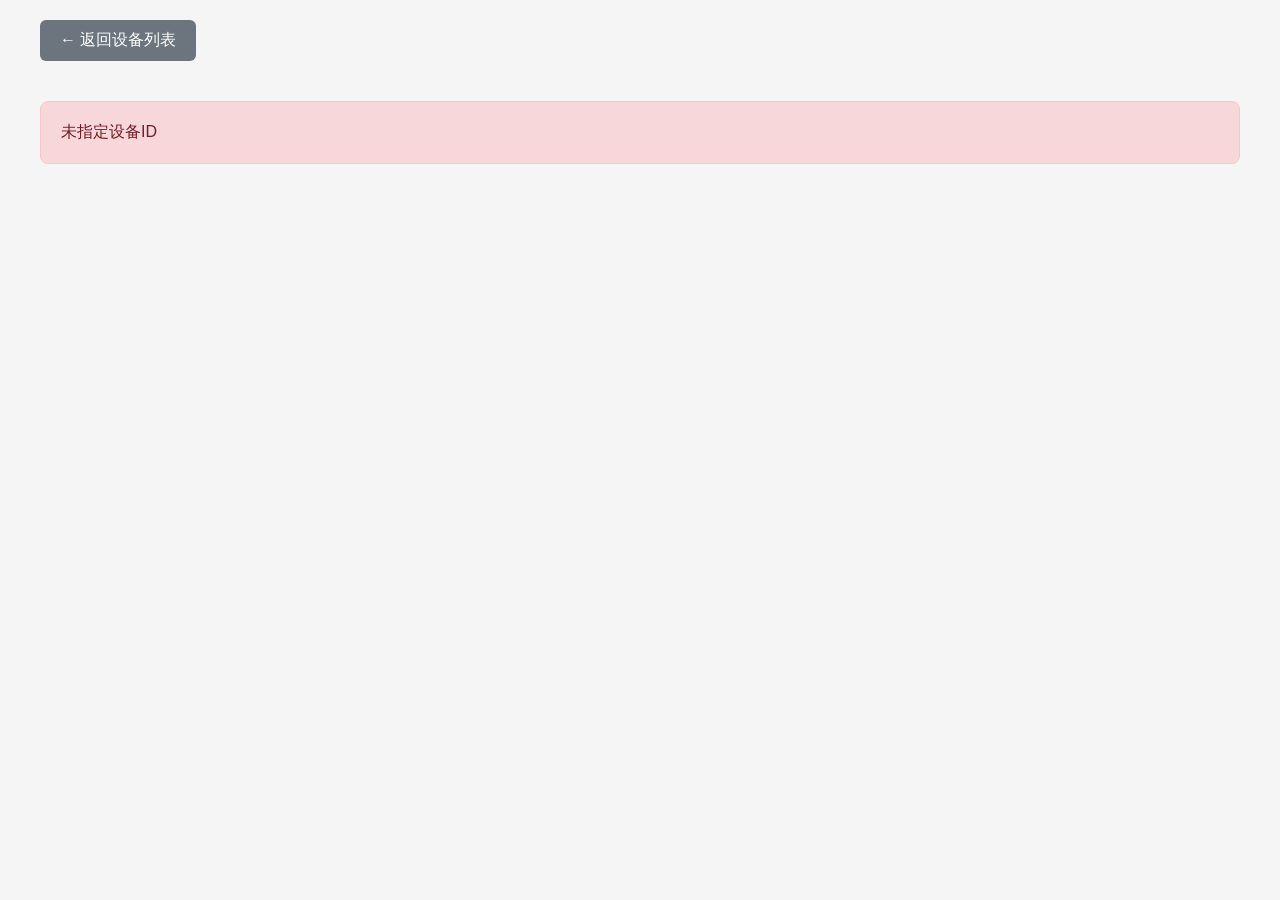
<file: server/device_detail.html>
<!DOCTYPE html>
<html lang="zh-CN">
<head>
    <meta charset="UTF-8">
    <meta name="viewport" content="width=device-width, initial-scale=1.0">
    <title>设备详情 - OpenWrt管理系统</title>
    <style>
        body {
            font-family: -apple-system, BlinkMacSystemFont, 'Segoe UI', Roboto, sans-serif;
            background: #f5f5f5;
            margin: 0;
            padding: 20px;
        }
        
        .container {
            max-width: 1200px;
            margin: 0 auto;
        }
        
        .device-header {
            background: white;
            padding: 30px;
            border-radius: 12px;
            box-shadow: 0 2px 12px rgba(0, 0, 0, 0.1);
            margin-bottom: 20px;
        }
        
        .device-title {
            display: flex;
            align-items: center;
            justify-content: space-between;
            margin-bottom: 20px;
        }
        
        .device-title h1 {
            margin: 0;
            color: #333;
            font-size: 28px;
        }
        
        .device-status {
            display: flex;
            align-items: center;
            gap: 8px;
            font-size: 16px;
            font-weight: 500;
        }
        
        .status-indicator {
            width: 12px;
            height: 12px;
            border-radius: 50%;
            display: inline-block;
        }
        
        .status-online {
            background: #28a745;
            animation: pulse 2s infinite;
        }
        
        .status-offline {
            background: #dc3545;
        }
        
        @keyframes pulse {
            0% { opacity: 1; }
            50% { opacity: 0.5; }
            100% { opacity: 1; }
        }
        
        .device-info-grid {
            display: grid;
            grid-template-columns: repeat(auto-fit, minmax(300px, 1fr));
            gap: 20px;
        }
        
        .info-card {
            background: white;
            padding: 25px;
            border-radius: 12px;
            box-shadow: 0 2px 12px rgba(0, 0, 0, 0.1);
        }
        
        .info-card h3 {
            margin: 0 0 20px 0;
            color: #333;
            font-size: 18px;
            border-bottom: 2px solid #e9ecef;
            padding-bottom: 10px;
        }
        
        .info-item {
            display: flex;
            justify-content: space-between;
            align-items: center;
            padding: 12px 0;
            border-bottom: 1px solid #f1f3f4;
        }
        
        .info-item:last-child {
            border-bottom: none;
        }
        
        .info-label {
            font-weight: 500;
            color: #666;
        }
        
        .info-value {
            font-weight: 600;
            color: #333;
            text-align: right;
        }
        
        .uptime-highlight {
            background: linear-gradient(135deg, #667eea 0%, #764ba2 100%);
            color: white;
            padding: 20px;
            border-radius: 12px;
            text-align: center;
            margin: 20px 0;
        }
        
        .uptime-highlight h2 {
            margin: 0 0 10px 0;
            font-size: 24px;
        }
        
        .uptime-value {
            font-size: 32px;
            font-weight: bold;
            margin: 10px 0;
        }
        
        .refresh-button {
            background: #007bff;
            color: white;
            border: none;
            padding: 12px 24px;
            border-radius: 6px;
            cursor: pointer;
            font-size: 14px;
            transition: background 0.2s;
        }
        
        .refresh-button:hover {
            background: #0056b3;
        }
        
        .refresh-button:disabled {
            background: #6c757d;
            cursor: not-allowed;
        }
        
        .loading {
            text-align: center;
            padding: 50px;
            color: #666;
            font-size: 18px;
        }
        
        .error {
            background: #f8d7da;
            color: #721c24;
            padding: 20px;
            border-radius: 8px;
            border: 1px solid #f5c6cb;
            margin: 20px 0;
        }
        
        .timestamp {
            color: #666;
            font-size: 12px;
            text-align: right;
            margin-top: 15px;
        }
        
        .back-button {
            background: #6c757d;
            color: white;
            border: none;
            padding: 10px 20px;
            border-radius: 6px;
            cursor: pointer;
            text-decoration: none;
            display: inline-block;
            margin-bottom: 20px;
        }
        
        .back-button:hover {
            background: #5a6268;
            text-decoration: none;
            color: white;
        }
    </style>
</head>
<body>
    <div class="container">
        <a href="/devices_smart_refresh.html" class="back-button">← 返回设备列表</a>
        
        <div id="loading" class="loading">
            正在加载设备详情...
        </div>
        
        <div id="error-message" class="error" style="display: none;"></div>
        
        <div id="device-detail" style="display: none;">
            <!-- 设备头部信息 -->
            <div class="device-header">
                <div class="device-title">
                    <h1 id="device-name">设备详情</h1>
                    <div class="device-status" id="device-status">
                        <span class="status-indicator" id="status-indicator"></span>
                        <span id="status-text">检查中...</span>
                    </div>
                </div>
                
                <!-- 在线时长突出显示 -->
                <div class="uptime-highlight" id="uptime-highlight">
                    <h2>当前在线时长</h2>
                    <div class="uptime-value" id="current-uptime">计算中...</div>
                    <div>最后心跳: <span id="last-heartbeat">检查中...</span></div>
                </div>
                
                <div style="text-align: center; margin-top: 20px;">
                    <button class="refresh-button" onclick="refreshDeviceDetail()" id="refresh-btn">
                        刷新数据
                    </button>
                </div>
            </div>
            
            <!-- 详细信息网格 -->
            <div class="device-info-grid">
                <!-- 基本信息 -->
                <div class="info-card">
                    <h3>📋 基本信息</h3>
                    <div class="info-item">
                        <span class="info-label">设备ID</span>
                        <span class="info-value" id="device-id">-</span>
                    </div>
                    <div class="info-item">
                        <span class="info-label">首次连接</span>
                        <span class="info-value" id="first-seen">-</span>
                    </div>
                    <div class="info-item">
                        <span class="info-label">最后活动</span>
                        <span class="info-value" id="last-seen">-</span>
                    </div>
                    <div class="info-item">
                        <span class="info-label">设备总存在时长</span>
                        <span class="info-value" id="total-lifetime">-</span>
                    </div>
                </div>
                
                <!-- 连接状态 -->
                <div class="info-card">
                    <h3>🌐 连接状态</h3>
                    <div class="info-item">
                        <span class="info-label">当前状态</span>
                        <span class="info-value" id="current-status">-</span>
                    </div>
                    <div class="info-item">
                        <span class="info-label">距离上次心跳</span>
                        <span class="info-value" id="heartbeat-gap">-</span>
                    </div>
                    <div class="info-item">
                        <span class="info-label">本次会话时长</span>
                        <span class="info-value" id="session-duration">-</span>
                    </div>
                    <div class="info-item">
                        <span class="info-label">IP地址</span>
                        <span class="info-value" id="ip-address">-</span>
                    </div>
                </div>
                
                <!-- 系统信息 -->
                <div class="info-card">
                    <h3>💻 系统信息</h3>
                    <div id="system-info-content">
                        <div class="info-item">
                            <span class="info-label">系统信息</span>
                            <span class="info-value">加载中...</span>
                        </div>
                    </div>
                </div>
                
                <!-- 加密信息 -->
                <div class="info-card">
                    <h3>🔐 安全信息</h3>
                    <div class="info-item">
                        <span class="info-label">加密状态</span>
                        <span class="info-value" id="encryption-status">-</span>
                    </div>
                    <div class="info-item">
                        <span class="info-label">密钥交换</span>
                        <span class="info-value" id="key-exchange">-</span>
                    </div>
                    <div class="info-item">
                        <span class="info-label">加密算法</span>
                        <span class="info-value" id="encryption-cipher">-</span>
                    </div>
                    <div class="info-item">
                        <span class="info-label">密钥ID</span>
                        <span class="info-value" id="key-id">-</span>
                    </div>
                </div>
            </div>
            
            <div class="timestamp" id="last-updated">
                最后更新: -
            </div>
        </div>
    </div>

    <script>
        let deviceData = null;
        let refreshInterval = null;
        
        // 页面加载完成后初始化
        document.addEventListener('DOMContentLoaded', function() {
            const urlParams = new URLSearchParams(window.location.search);
            const deviceId = urlParams.get('device_id');
            
            if (!deviceId) {
                showError('未指定设备ID');
                return;
            }
            
            loadDeviceDetail(deviceId);
            
            // 每30秒自动刷新一次
            refreshInterval = setInterval(() => {
                loadDeviceDetail(deviceId, false);
            }, 30000);
        });
        
        /**
         * 加载设备详情
         */
        async function loadDeviceDetail(deviceId, showLoading = true) {
            if (showLoading) {
                document.getElementById('loading').style.display = 'block';
                document.getElementById('device-detail').style.display = 'none';
                document.getElementById('error-message').style.display = 'none';
            }
            
            try {
                const response = await fetch(`/api/device_detail.php?device_id=${encodeURIComponent(deviceId)}`);
                const data = await response.json();
                
                if (data.status === 'success') {
                    deviceData = data.device;
                    updateDeviceDisplay();
                    
                    if (showLoading) {
                        document.getElementById('loading').style.display = 'none';
                        document.getElementById('device-detail').style.display = 'block';
                    }
                } else {
                    throw new Error(data.message || '获取设备详情失败');
                }
                
            } catch (error) {
                console.error('加载设备详情失败:', error);
                showError('加载设备详情失败: ' + error.message);
            }
        }
        
        /**
         * 更新设备显示
         */
        function updateDeviceDisplay() {
            if (!deviceData) return;
            
            const uptimeInfo = deviceData.uptime_info || {};
            
            // 更新设备名称
            document.getElementById('device-name').textContent = `设备 ${deviceData.device_id}`;
            
            // 更新状态指示器
            const statusIndicator = document.getElementById('status-indicator');
            const statusText = document.getElementById('status-text');
            
            if (uptimeInfo.is_online) {
                statusIndicator.className = 'status-indicator status-online';
                statusText.textContent = '在线';
            } else {
                statusIndicator.className = 'status-indicator status-offline';
                statusText.textContent = '离线';
            }
            
            // 更新在线时长突出显示
            const uptimeHighlight = document.getElementById('uptime-highlight');
            const currentUptime = document.getElementById('current-uptime');
            const lastHeartbeat = document.getElementById('last-heartbeat');
            
            if (uptimeInfo.is_online) {
                uptimeHighlight.style.background = 'linear-gradient(135deg, #28a745 0%, #20c997 100%)';
                currentUptime.textContent = uptimeInfo.current_session_duration_formatted || '计算中...';
                lastHeartbeat.textContent = uptimeInfo.last_heartbeat_ago || '未知';
            } else {
                uptimeHighlight.style.background = 'linear-gradient(135deg, #dc3545 0%, #e74c3c 100%)';
                currentUptime.textContent = '设备离线';
                lastHeartbeat.textContent = uptimeInfo.last_heartbeat_ago || '未知';
            }
            
            // 更新基本信息
            document.getElementById('device-id').textContent = deviceData.device_id || '-';
            document.getElementById('first-seen').textContent = uptimeInfo.first_seen_formatted || deviceData.first_seen || '-';
            document.getElementById('last-seen').textContent = uptimeInfo.last_seen_formatted || deviceData.last_seen || '-';
            document.getElementById('total-lifetime').textContent = uptimeInfo.total_lifetime_formatted || '-';
            
            // 更新连接状态
            document.getElementById('current-status').textContent = uptimeInfo.is_online ? '在线' : '离线';
            document.getElementById('heartbeat-gap').textContent = uptimeInfo.last_heartbeat_ago || '-';
            document.getElementById('session-duration').textContent = uptimeInfo.current_session_duration_formatted || '-';
            document.getElementById('ip-address').textContent = deviceData.ip_address || '-';
            
            // 更新系统信息
            updateSystemInfo();
            
            // 更新加密信息
            document.getElementById('encryption-status').textContent = deviceData.encryption_enabled ? '已启用' : '未启用';
            document.getElementById('key-exchange').textContent = deviceData.last_key_exchange || '-';
            document.getElementById('encryption-cipher').textContent = deviceData.encryption_cipher || '-';
            document.getElementById('key-id').textContent = deviceData.key_id || '-';
            
            // 更新时间戳
            document.getElementById('last-updated').textContent = `最后更新: ${new Date().toLocaleString('zh-CN')}`;
        }
        
        /**
         * 更新系统信息
         */
        function updateSystemInfo() {
            const systemInfoContent = document.getElementById('system-info-content');
            
            if (deviceData.system_info) {
                try {
                    const systemInfo = typeof deviceData.system_info === 'string' ? 
                        JSON.parse(deviceData.system_info) : deviceData.system_info;
                    
                    let html = '';
                    
                    if (systemInfo.model) {
                        html += `
                            <div class="info-item">
                                <span class="info-label">设备型号</span>
                                <span class="info-value">${systemInfo.model}</span>
                            </div>
                        `;
                    }
                    
                    if (systemInfo.version) {
                        html += `
                            <div class="info-item">
                                <span class="info-label">系统版本</span>
                                <span class="info-value">${systemInfo.version}</span>
                            </div>
                        `;
                    }
                    
                    if (systemInfo.internal_ip) {
                        html += `
                            <div class="info-item">
                                <span class="info-label">内网IP</span>
                                <span class="info-value">${systemInfo.internal_ip}</span>
                            </div>
                        `;
                    }
                    
                    if (systemInfo.uptime) {
                        html += `
                            <div class="info-item">
                                <span class="info-label">系统运行时间</span>
                                <span class="info-value">${systemInfo.uptime}</span>
                            </div>
                        `;
                    }
                    
                    if (html) {
                        systemInfoContent.innerHTML = html;
                    } else {
                        systemInfoContent.innerHTML = `
                            <div class="info-item">
                                <span class="info-label">系统信息</span>
                                <span class="info-value">暂无详细信息</span>
                            </div>
                        `;
                    }
                    
                } catch (e) {
                    systemInfoContent.innerHTML = `
                        <div class="info-item">
                            <span class="info-label">系统信息</span>
                            <span class="info-value">解析失败</span>
                        </div>
                    `;
                }
            } else {
                systemInfoContent.innerHTML = `
                    <div class="info-item">
                        <span class="info-label">系统信息</span>
                        <span class="info-value">暂无信息</span>
                    </div>
                `;
            }
        }
        
        /**
         * 显示错误信息
         */
        function showError(message) {
            document.getElementById('loading').style.display = 'none';
            document.getElementById('device-detail').style.display = 'none';
            document.getElementById('error-message').style.display = 'block';
            document.getElementById('error-message').textContent = message;
        }
        
        /**
         * 手动刷新设备详情
         */
        async function refreshDeviceDetail() {
            const button = document.getElementById('refresh-btn');
            button.disabled = true;
            button.textContent = '刷新中...';
            
            const urlParams = new URLSearchParams(window.location.search);
            const deviceId = urlParams.get('device_id');
            
            try {
                await loadDeviceDetail(deviceId, false);
            } finally {
                button.disabled = false;
                button.textContent = '刷新数据';
            }
        }
        
        // 页面卸载时清理定时器
        window.addEventListener('beforeunload', () => {
            if (refreshInterval) {
                clearInterval(refreshInterval);
            }
        });
    </script>
</body>
</html>
</file>
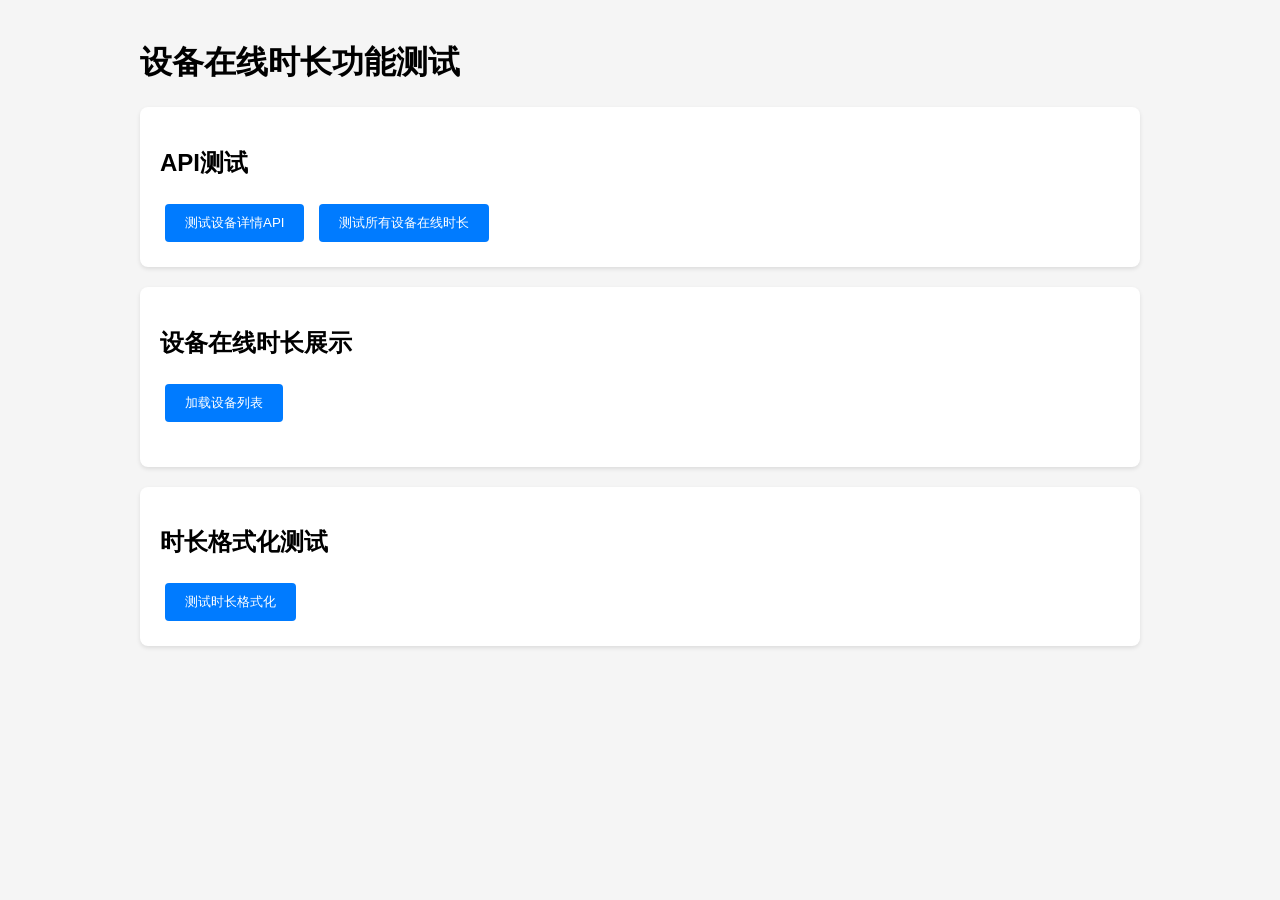
<file: server/test_device_uptime.html>
<!DOCTYPE html>
<html lang="zh-CN">
<head>
    <meta charset="UTF-8">
    <meta name="viewport" content="width=device-width, initial-scale=1.0">
    <title>设备在线时长测试</title>
    <style>
        body {
            font-family: Arial, sans-serif;
            max-width: 1000px;
            margin: 0 auto;
            padding: 20px;
            background: #f5f5f5;
        }
        
        .test-panel {
            background: white;
            padding: 20px;
            margin: 20px 0;
            border-radius: 8px;
            box-shadow: 0 2px 4px rgba(0,0,0,0.1);
        }
        
        .test-button {
            background: #007bff;
            color: white;
            border: none;
            padding: 10px 20px;
            margin: 5px;
            border-radius: 4px;
            cursor: pointer;
        }
        
        .test-button:hover {
            background: #0056b3;
        }
        
        .test-result {
            background: #f8f9fa;
            border-left: 4px solid #007bff;
            padding: 15px;
            margin: 10px 0;
            font-family: monospace;
            white-space: pre-wrap;
        }
        
        .success {
            border-left-color: #28a745;
            background: #d4edda;
        }
        
        .error {
            border-left-color: #dc3545;
            background: #f8d7da;
        }
        
        .device-list {
            display: grid;
            grid-template-columns: repeat(auto-fill, minmax(300px, 1fr));
            gap: 15px;
            margin-top: 20px;
        }
        
        .device-card {
            background: white;
            border-radius: 8px;
            padding: 15px;
            box-shadow: 0 2px 8px rgba(0,0,0,0.1);
            cursor: pointer;
            transition: transform 0.2s;
        }
        
        .device-card:hover {
            transform: translateY(-2px);
        }
        
        .device-card.online {
            border-left: 4px solid #28a745;
        }
        
        .device-card.offline {
            border-left: 4px solid #dc3545;
        }
        
        .device-status {
            font-weight: bold;
            margin-bottom: 10px;
        }
        
        .uptime-info {
            background: #e3f2fd;
            padding: 10px;
            border-radius: 4px;
            margin: 10px 0;
        }
        
        .uptime-highlight {
            font-size: 18px;
            font-weight: bold;
            color: #1976d2;
        }
    </style>
</head>
<body>
    <h1>设备在线时长功能测试</h1>
    
    <!-- API测试面板 -->
    <div class="test-panel">
        <h2>API测试</h2>
        <button class="test-button" onclick="testDeviceDetailAPI()">测试设备详情API</button>
        <button class="test-button" onclick="testAllDevices()">测试所有设备在线时长</button>
        <div id="api-results"></div>
    </div>
    
    <!-- 设备列表展示 -->
    <div class="test-panel">
        <h2>设备在线时长展示</h2>
        <button class="test-button" onclick="loadDevicesWithUptime()">加载设备列表</button>
        <div id="device-display" class="device-list"></div>
    </div>
    
    <!-- 时长计算测试 -->
    <div class="test-panel">
        <h2>时长格式化测试</h2>
        <button class="test-button" onclick="testDurationFormatting()">测试时长格式化</button>
        <div id="duration-results"></div>
    </div>

    <script>
        /**
         * 测试设备详情API
         */
        async function testDeviceDetailAPI() {
            const resultsDiv = document.getElementById('api-results');
            resultsDiv.innerHTML = '<div class="test-result">正在测试设备详情API...</div>';
            
            try {
                // 首先获取设备列表，选择第一个设备进行测试
                const devicesResponse = await fetch('/api/devices.php');
                const devicesData = await devicesResponse.json();
                
                if (devicesData.status !== 'success' || devicesData.devices.length === 0) {
                    throw new Error('没有找到可测试的设备');
                }
                
                const testDeviceId = devicesData.devices[0].device_id;
                
                // 测试设备详情API
                const detailResponse = await fetch(`/api/device_detail.php?device_id=${encodeURIComponent(testDeviceId)}`);
                const detailData = await detailResponse.json();
                
                if (detailData.status === 'success') {
                    const uptimeInfo = detailData.device.uptime_info || {};
                    
                    resultsDiv.innerHTML = `
                        <div class="test-result success">
                            ✅ 设备详情API测试成功
                            
                            测试设备: ${testDeviceId}
                            当前状态: ${uptimeInfo.is_online ? '在线' : '离线'}
                            设备总存在时长: ${uptimeInfo.total_lifetime_formatted || '未计算'}
                            当前会话时长: ${uptimeInfo.current_session_duration_formatted || '未计算'}
                            距离上次心跳: ${uptimeInfo.last_heartbeat_ago || '未知'}
                            
                            原始数据:
                            ${JSON.stringify(uptimeInfo, null, 2)}
                        </div>
                    `;
                } else {
                    throw new Error(detailData.message || '获取设备详情失败');
                }
                
            } catch (error) {
                resultsDiv.innerHTML = `
                    <div class="test-result error">
                        ❌ 设备详情API测试失败: ${error.message}
                    </div>
                `;
            }
        }
        
        /**
         * 测试所有设备的在线时长
         */
        async function testAllDevices() {
            const resultsDiv = document.getElementById('api-results');
            resultsDiv.innerHTML += '<div class="test-result">正在测试所有设备...</div>';
            
            try {
                const response = await fetch('/api/devices.php');
                const data = await response.json();
                
                if (data.status !== 'success') {
                    throw new Error('获取设备列表失败');
                }
                
                let testResults = '所有设备在线时长信息:\\n\\n';
                
                for (const device of data.devices.slice(0, 5)) { // 只测试前5个设备
                    try {
                        const detailResponse = await fetch(`/api/device_detail.php?device_id=${encodeURIComponent(device.device_id)}`);
                        const detailData = await detailResponse.json();
                        
                        if (detailData.status === 'success') {
                            const uptimeInfo = detailData.device.uptime_info || {};
                            testResults += `设备 ${device.device_id}:\\n`;
                            testResults += `  状态: ${uptimeInfo.is_online ? '在线' : '离线'}\\n`;
                            testResults += `  总时长: ${uptimeInfo.total_lifetime_formatted || '未知'}\\n`;
                            testResults += `  当前会话: ${uptimeInfo.current_session_duration_formatted || '未知'}\\n`;
                            testResults += `  上次心跳: ${uptimeInfo.last_heartbeat_ago || '未知'}\\n\\n`;
                        }
                    } catch (e) {
                        testResults += `设备 ${device.device_id}: 获取详情失败\\n\\n`;
                    }
                }
                
                resultsDiv.innerHTML += `
                    <div class="test-result success">
                        ✅ 批量测试完成
                        ${testResults}
                    </div>
                `;
                
            } catch (error) {
                resultsDiv.innerHTML += `
                    <div class="test-result error">
                        ❌ 批量测试失败: ${error.message}
                    </div>
                `;
            }
        }
        
        /**
         * 加载设备列表并显示在线时长
         */
        async function loadDevicesWithUptime() {
            const displayDiv = document.getElementById('device-display');
            displayDiv.innerHTML = '<div style="text-align: center; padding: 20px;">正在加载设备...</div>';
            
            try {
                const response = await fetch('/api/devices.php');
                const data = await response.json();
                
                if (data.status !== 'success') {
                    throw new Error('获取设备列表失败');
                }
                
                let devicesHtml = '';
                
                for (const device of data.devices) {
                    try {
                        const detailResponse = await fetch(`/api/device_detail.php?device_id=${encodeURIComponent(device.device_id)}`);
                        const detailData = await detailResponse.json();
                        
                        let uptimeInfo = {};
                        if (detailData.status === 'success') {
                            uptimeInfo = detailData.device.uptime_info || {};
                        }
                        
                        const isOnline = uptimeInfo.is_online || false;
                        const statusClass = isOnline ? 'online' : 'offline';
                        const statusText = isOnline ? '在线' : '离线';
                        const statusIcon = isOnline ? '🟢' : '🔴';
                        
                        devicesHtml += `
                            <div class="device-card ${statusClass}" onclick="openDeviceDetail('${device.device_id}')">
                                <div class="device-status">${statusIcon} ${device.device_id} - ${statusText}</div>
                                <div>
                                    <small>首次连接: ${new Date(device.first_seen).toLocaleString('zh-CN')}</small><br>
                                    <small>最后活动: ${new Date(device.last_seen).toLocaleString('zh-CN')}</small>
                                </div>
                                <div class="uptime-info">
                                    <div class="uptime-highlight">
                                        ${isOnline ? '在线时长' : '离线时长'}: ${uptimeInfo.current_session_duration_formatted || '计算中...'}
                                    </div>
                                    <div>设备总存在时长: ${uptimeInfo.total_lifetime_formatted || '计算中...'}</div>
                                    <div>距离上次心跳: ${uptimeInfo.last_heartbeat_ago || '未知'}</div>
                                </div>
                            </div>
                        `;
                        
                    } catch (e) {
                        devicesHtml += `
                            <div class="device-card offline">
                                <div class="device-status">🔴 ${device.device_id} - 获取详情失败</div>
                                <div>错误: ${e.message}</div>
                            </div>
                        `;
                    }
                }
                
                displayDiv.innerHTML = devicesHtml;
                
            } catch (error) {
                displayDiv.innerHTML = `<div class="test-result error">加载失败: ${error.message}</div>`;
            }
        }
        
        /**
         * 测试时长格式化
         */
        function testDurationFormatting() {
            const resultsDiv = document.getElementById('duration-results');
            
            // 测试不同的时长值
            const testCases = [
                30,          // 30秒
                90,          // 1分30秒
                3600,        // 1小时
                3661,        // 1小时1分1秒
                86400,       // 1天
                90061,       // 1天1小时1分1秒
                365 * 86400, // 1年
                400 * 86400 + 3600 + 60 + 1 // 1年多
            ];
            
            let results = '时长格式化测试结果:\\n\\n';
            
            testCases.forEach(seconds => {
                const formatted = formatDuration(seconds);
                results += `${seconds}秒 -> ${formatted}\\n`;
            });
            
            resultsDiv.innerHTML = `
                <div class="test-result success">
                    ✅ 时长格式化测试完成
                    ${results}
                </div>
            `;
        }
        
        /**
         * 格式化时长显示（复制自DeviceManager.php的逻辑）
         */
        function formatDuration(seconds) {
            if (seconds < 0) {
                return '0秒';
            }
            
            const units = {
                '年': 365 * 24 * 3600,
                '天': 24 * 3600,
                '小时': 3600,
                '分钟': 60,
                '秒': 1
            };
            
            const result = [];
            
            for (const [name, divisor] of Object.entries(units)) {
                const quot = Math.floor(seconds / divisor);
                if (quot > 0) {
                    result.push(quot + name);
                    seconds = seconds % divisor;
                }
            }
            
            if (result.length === 0) {
                return '0秒';
            }
            
            // 只显示最多两个单位
            return result.slice(0, 2).join(' ');
        }
        
        /**
         * 打开设备详情页面
         */
        function openDeviceDetail(deviceId) {
            window.open(`/device_detail.html?device_id=${encodeURIComponent(deviceId)}`, '_blank');
        }
        
        // 页面加载完成后自动运行一些测试
        document.addEventListener('DOMContentLoaded', function() {
            console.log('设备在线时长测试页面已加载');
        });
    </script>
</body>
</html>
</file>
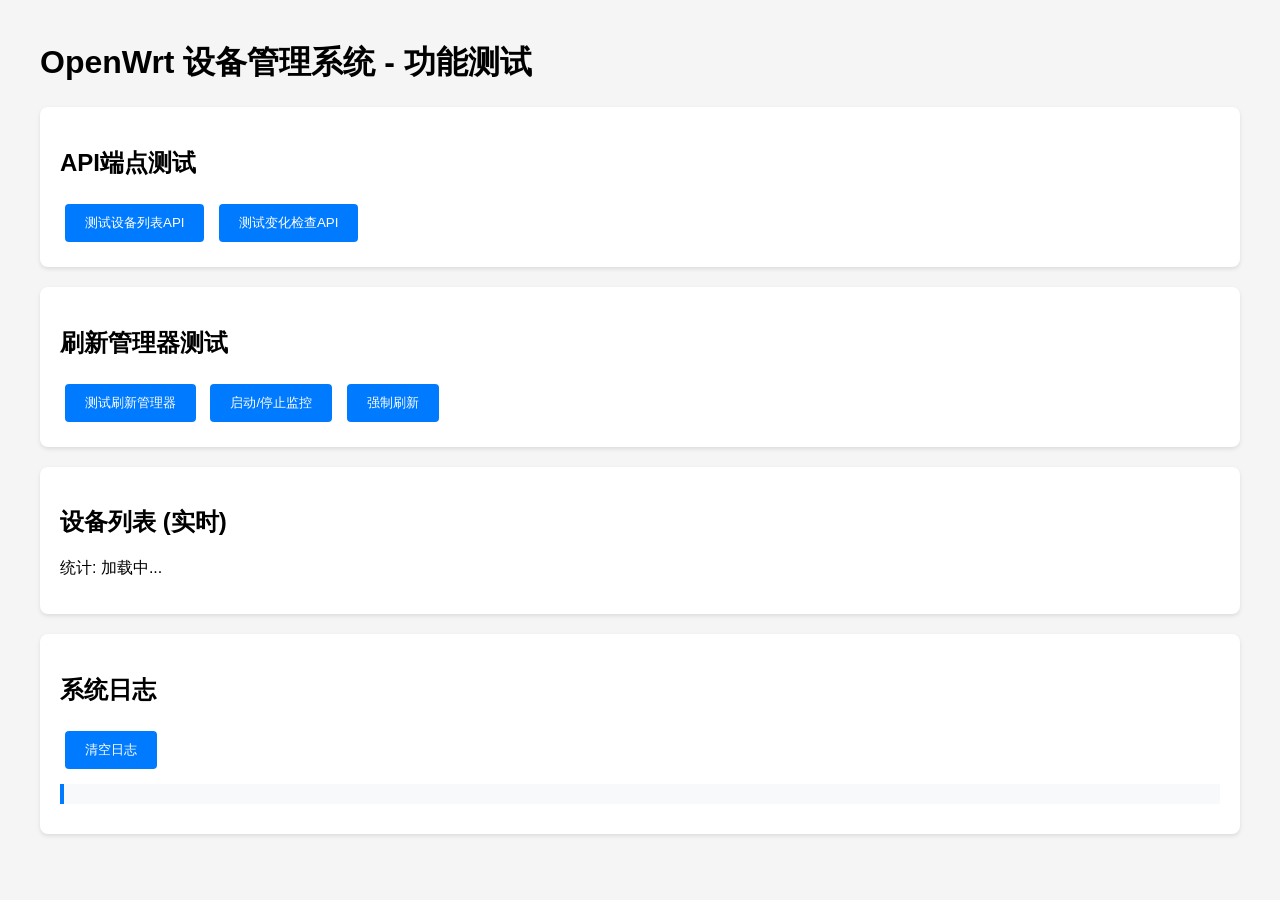
<file: server/test_smart_refresh.html>
<!DOCTYPE html>
<html lang="zh-CN">
<head>
    <meta charset="UTF-8">
    <meta name="viewport" content="width=device-width, initial-scale=1.0">
    <title>设备管理系统测试</title>
    <style>
        body {
            font-family: Arial, sans-serif;
            max-width: 1200px;
            margin: 0 auto;
            padding: 20px;
            background: #f5f5f5;
        }
        .test-panel {
            background: white;
            padding: 20px;
            margin: 20px 0;
            border-radius: 8px;
            box-shadow: 0 2px 4px rgba(0,0,0,0.1);
        }
        .test-button {
            background: #007bff;
            color: white;
            border: none;
            padding: 10px 20px;
            margin: 5px;
            border-radius: 4px;
            cursor: pointer;
        }
        .test-button:hover {
            background: #0056b3;
        }
        .test-result {
            background: #f8f9fa;
            border-left: 4px solid #007bff;
            padding: 10px;
            margin: 10px 0;
            font-family: monospace;
            white-space: pre-wrap;
        }
        .success {
            border-left-color: #28a745;
            background: #d4edda;
        }
        .error {
            border-left-color: #dc3545;
            background: #f8d7da;
        }
        .loading {
            opacity: 0.7;
        }
    </style>
</head>
<body>
    <h1>OpenWrt 设备管理系统 - 功能测试</h1>
    
    <!-- API测试面板 -->
    <div class="test-panel">
        <h2>API端点测试</h2>
        <button class="test-button" onclick="testDevicesAPI()">测试设备列表API</button>
        <button class="test-button" onclick="testChangesAPI()">测试变化检查API</button>
        <div id="api-results"></div>
    </div>
    
    <!-- 设备管理器测试面板 -->
    <div class="test-panel">
        <h2>刷新管理器测试</h2>
        <button class="test-button" onclick="testRefreshManager()">测试刷新管理器</button>
        <button class="test-button" onclick="toggleRefreshManager()">启动/停止监控</button>
        <button class="test-button" onclick="forceRefresh()">强制刷新</button>
        <div id="manager-results"></div>
    </div>
    
    <!-- 设备列表显示面板 -->
    <div class="test-panel">
        <h2>设备列表 (实时)</h2>
        <div>
            统计: <span id="stats-display">加载中...</span>
        </div>
        <div id="device-list-test" style="margin-top: 15px;"></div>
    </div>
    
    <!-- 日志面板 -->
    <div class="test-panel">
        <h2>系统日志</h2>
        <button class="test-button" onclick="clearLogs()">清空日志</button>
        <div id="system-logs" class="test-result"></div>
    </div>

    <script>
        let testRefreshManager = null;
        let isManagerRunning = false;
        
        /**
         * 添加日志
         */
        function addLog(message, type = 'info') {
            const logsDiv = document.getElementById('system-logs');
            const timestamp = new Date().toLocaleTimeString();
            const logEntry = `[${timestamp}] ${type.toUpperCase()}: ${message}\n`;
            logsDiv.textContent += logEntry;
            logsDiv.scrollTop = logsDiv.scrollHeight;
        }
        
        /**
         * 清空日志
         */
        function clearLogs() {
            document.getElementById('system-logs').textContent = '';
        }
        
        /**
         * 测试设备API
         */
        async function testDevicesAPI() {
            const resultsDiv = document.getElementById('api-results');
            resultsDiv.innerHTML = '<div class="test-result loading">正在测试设备API...</div>';
            
            try {
                const response = await fetch('/api/devices.php');
                const data = await response.json();
                
                if (data.status === 'success') {
                    resultsDiv.innerHTML = `
                        <div class="test-result success">
                            ✅ 设备API测试成功
                            设备总数: ${data.stats ? data.stats.total_count : data.devices.length}
                            在线设备: ${data.stats ? data.stats.online_count : '未知'}
                            
                            第一个设备示例:
                            ${JSON.stringify(data.devices[0] || {}, null, 2)}
                        </div>
                    `;
                    addLog(`设备API测试成功，获取到${data.devices.length}个设备`, 'success');
                } else {
                    throw new Error(data.message || '未知错误');
                }
                
            } catch (error) {
                resultsDiv.innerHTML = `
                    <div class="test-result error">
                        ❌ 设备API测试失败: ${error.message}
                    </div>
                `;
                addLog(`设备API测试失败: ${error.message}`, 'error');
            }
        }
        
        /**
         * 测试变化检查API
         */
        async function testChangesAPI() {
            const resultsDiv = document.getElementById('api-results');
            resultsDiv.innerHTML += '<div class="test-result loading">正在测试变化检查API...</div>';
            
            try {
                const lastCheck = Math.floor(Date.now() / 1000) - 60; // 1分钟前
                const response = await fetch(`/api/check_device_changes.php?last_check=${lastCheck}`);
                const data = await response.json();
                
                if (data.status === 'success') {
                    resultsDiv.innerHTML += `
                        <div class="test-result success">
                            ✅ 变化检查API测试成功
                            有变化: ${data.has_changes ? '是' : '否'}
                            变化类型: ${data.changes ? data.changes.join(', ') : '无'}
                            当前状态: 在线${data.current_status.online_count}台，总计${data.current_status.total_count}台
                        </div>
                    `;
                    addLog(`变化检查API测试成功，变化状态: ${data.has_changes}`, 'success');
                } else {
                    throw new Error(data.message || '未知错误');
                }
                
            } catch (error) {
                resultsDiv.innerHTML += `
                    <div class="test-result error">
                        ❌ 变化检查API测试失败: ${error.message}
                    </div>
                `;
                addLog(`变化检查API测试失败: ${error.message}`, 'error');
            }
        }
        
        /**
         * 测试刷新管理器
         */
        async function testRefreshManager() {
            const resultsDiv = document.getElementById('manager-results');
            
            try {
                // 动态加载刷新管理器脚本
                if (typeof DeviceRefreshManager === 'undefined') {
                    const script = document.createElement('script');
                    script.src = '/js/device-refresh-manager.js';
                    document.head.appendChild(script);
                    
                    // 等待脚本加载
                    await new Promise((resolve, reject) => {
                        script.onload = resolve;
                        script.onerror = reject;
                        setTimeout(reject, 5000); // 5秒超时
                    });
                }
                
                // 创建测试管理器
                testRefreshManager = new DeviceRefreshManager({
                    checkInterval: 5000, // 5秒检查一次
                    onRefresh: (devices, changes) => {
                        addLog(`设备列表刷新，变化: ${changes.join(', ')}`, 'info');
                        updateDeviceDisplay(devices);
                    },
                    onStatusChange: (status) => {
                        addLog(`状态变化: 在线${status.online_count}台，总计${status.total_count}台`, 'info');
                        updateStatsDisplay(status);
                    }
                });
                
                resultsDiv.innerHTML = `
                    <div class="test-result success">
                        ✅ 刷新管理器创建成功
                        检查间隔: 5秒
                        状态: 已就绪
                    </div>
                `;
                addLog('刷新管理器创建成功', 'success');
                
            } catch (error) {
                resultsDiv.innerHTML = `
                    <div class="test-result error">
                        ❌ 刷新管理器测试失败: ${error.message}
                    </div>
                `;
                addLog(`刷新管理器测试失败: ${error.message}`, 'error');
            }
        }
        
        /**
         * 启动/停止刷新管理器
         */
        function toggleRefreshManager() {
            if (!testRefreshManager) {
                addLog('请先创建刷新管理器', 'error');
                return;
            }
            
            if (isManagerRunning) {
                testRefreshManager.stop();
                isManagerRunning = false;
                addLog('刷新管理器已停止', 'info');
            } else {
                testRefreshManager.start();
                isManagerRunning = true;
                addLog('刷新管理器已启动', 'info');
            }
        }
        
        /**
         * 强制刷新
         */
        async function forceRefresh() {
            if (!testRefreshManager) {
                addLog('请先创建刷新管理器', 'error');
                return;
            }
            
            try {
                await testRefreshManager.forceCheck();
                addLog('强制刷新完成', 'success');
            } catch (error) {
                addLog(`强制刷新失败: ${error.message}`, 'error');
            }
        }
        
        /**
         * 更新设备显示
         */
        function updateDeviceDisplay(devices) {
            const listDiv = document.getElementById('device-list-test');
            if (!devices || devices.length === 0) {
                listDiv.innerHTML = '<p>暂无设备</p>';
                return;
            }
            
            // 按在线状态和首次连接时间排序
            devices.sort((a, b) => {
                const aOnline = isDeviceOnline(a);
                const bOnline = isDeviceOnline(b);
                
                if (aOnline !== bOnline) {
                    return bOnline - aOnline;
                }
                
                return new Date(b.first_seen).getTime() - new Date(a.first_seen).getTime();
            });
            
            const html = devices.slice(0, 5).map(device => {
                const online = isDeviceOnline(device);
                const statusIcon = online ? '🟢' : '🔴';
                const statusText = online ? '在线' : '离线';
                
                return `
                    <div style="padding: 10px; margin: 5px 0; background: ${online ? '#d4edda' : '#f8d7da'}; border-radius: 4px;">
                        ${statusIcon} <strong>${device.device_id}</strong> - ${statusText}
                        <br><small>首次连接: ${new Date(device.first_seen).toLocaleString()}</small>
                    </div>
                `;
            }).join('');
            
            listDiv.innerHTML = html + (devices.length > 5 ? '<p><small>只显示前5个设备...</small></p>' : '');
        }
        
        /**
         * 判断设备是否在线
         */
        function isDeviceOnline(device) {
            if (device.is_online !== undefined) {
                return device.is_online === 1;
            }
            
            const lastSeen = new Date(device.last_seen).getTime();
            const now = Date.now();
            const timeDiff = (now - lastSeen) / 1000;
            
            return timeDiff <= 120;
        }
        
        /**
         * 更新统计显示
         */
        function updateStatsDisplay(status) {
            const statsDiv = document.getElementById('stats-display');
            statsDiv.textContent = `在线: ${status.online_count}台, 总计: ${status.total_count}台, 更新时间: ${new Date(status.timestamp * 1000).toLocaleTimeString()}`;
        }
        
        // 页面加载完成后的初始化
        document.addEventListener('DOMContentLoaded', function() {
            addLog('测试页面加载完成', 'info');
            
            // 自动测试设备API
            setTimeout(() => {
                testDevicesAPI();
            }, 1000);
        });
    </script>
</body>
</html>
</file>
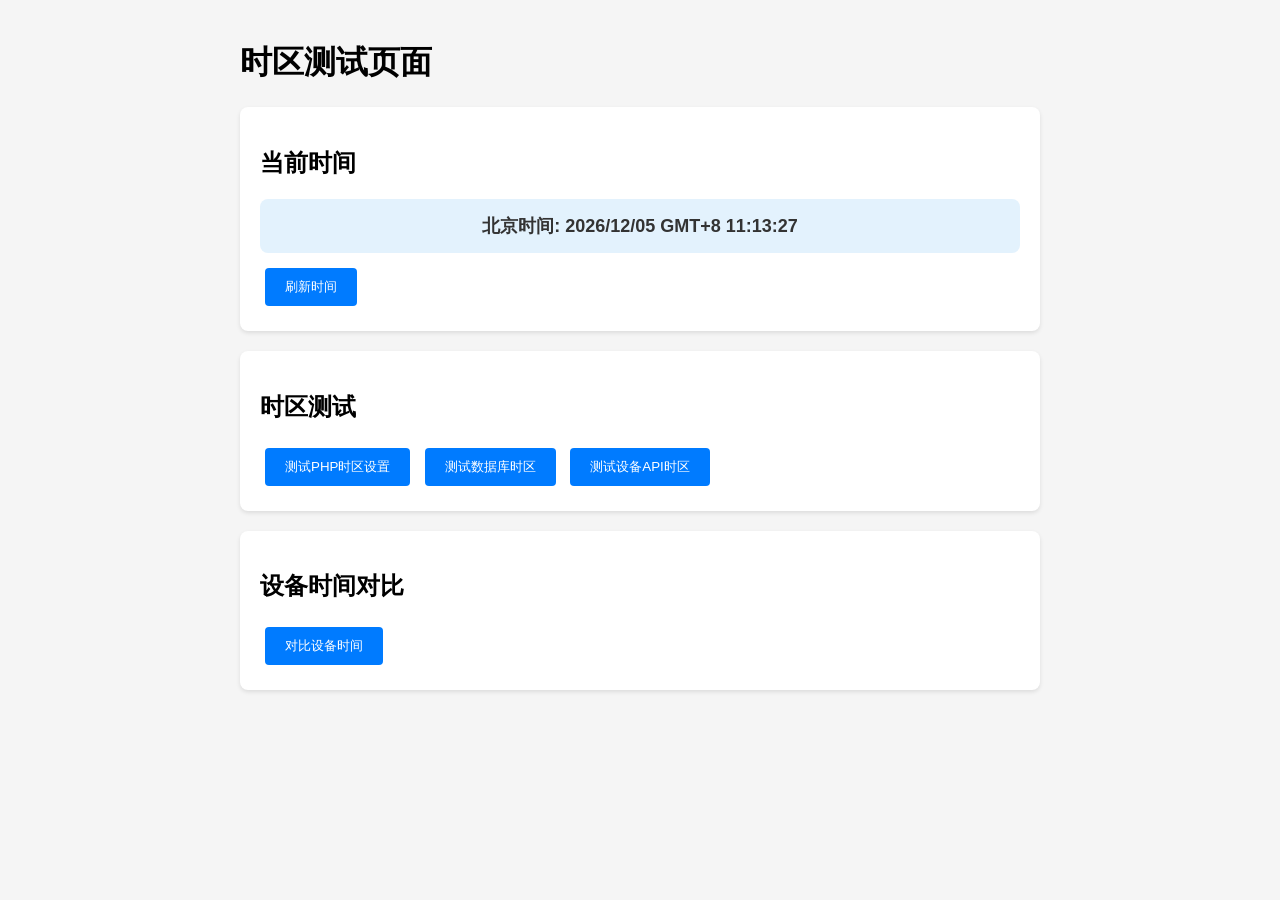
<file: server/test_timezone.html>
<!DOCTYPE html>
<html lang="zh-CN">
<head>
    <meta charset="UTF-8">
    <meta name="viewport" content="width=device-width, initial-scale=1.0">
    <title>时区测试</title>
    <style>
        body {
            font-family: Arial, sans-serif;
            max-width: 800px;
            margin: 0 auto;
            padding: 20px;
            background: #f5f5f5;
        }
        
        .test-panel {
            background: white;
            padding: 20px;
            margin: 20px 0;
            border-radius: 8px;
            box-shadow: 0 2px 4px rgba(0,0,0,0.1);
        }
        
        .test-button {
            background: #007bff;
            color: white;
            border: none;
            padding: 10px 20px;
            margin: 5px;
            border-radius: 4px;
            cursor: pointer;
        }
        
        .test-button:hover {
            background: #0056b3;
        }
        
        .test-result {
            background: #f8f9fa;
            border-left: 4px solid #007bff;
            padding: 15px;
            margin: 10px 0;
            font-family: monospace;
            white-space: pre-wrap;
        }
        
        .success {
            border-left-color: #28a745;
            background: #d4edda;
        }
        
        .error {
            border-left-color: #dc3545;
            background: #f8d7da;
        }
        
        .time-display {
            font-size: 18px;
            font-weight: bold;
            color: #333;
            text-align: center;
            padding: 15px;
            background: #e3f2fd;
            border-radius: 8px;
            margin: 10px 0;
        }
    </style>
</head>
<body>
    <h1>时区测试页面</h1>
    
    <!-- 当前时间显示 -->
    <div class="test-panel">
        <h2>当前时间</h2>
        <div class="time-display" id="current-time">
            正在获取当前时间...
        </div>
        <button class="test-button" onclick="updateCurrentTime()">刷新时间</button>
    </div>
    
    <!-- 时区测试 -->
    <div class="test-panel">
        <h2>时区测试</h2>
        <button class="test-button" onclick="testTimezone()">测试PHP时区设置</button>
        <button class="test-button" onclick="testDatabaseTimezone()">测试数据库时区</button>
        <button class="test-button" onclick="testDeviceTimezone()">测试设备API时区</button>
        <div id="timezone-results"></div>
    </div>
    
    <!-- 设备时间对比 -->
    <div class="test-panel">
        <h2>设备时间对比</h2>
        <button class="test-button" onclick="compareDeviceTimes()">对比设备时间</button>
        <div id="device-time-results"></div>
    </div>

    <script>
        /**
         * 更新当前时间显示
         */
        function updateCurrentTime() {
            const now = new Date();
            const timeString = now.toLocaleString('zh-CN', {
                timeZone: 'Asia/Shanghai',
                year: 'numeric',
                month: '2-digit',
                day: '2-digit',
                hour: '2-digit',
                minute: '2-digit',
                second: '2-digit',
                timeZoneName: 'short'
            });
            
            document.getElementById('current-time').textContent = `北京时间: ${timeString}`;
        }
        
        // 自动更新当前时间
        setInterval(updateCurrentTime, 1000);
        updateCurrentTime();
        
        /**
         * 测试PHP时区设置
         */
        async function testTimezone() {
            const resultsDiv = document.getElementById('timezone-results');
            resultsDiv.innerHTML = '<div class="test-result">正在测试PHP时区...</div>';
            
            try {
                const response = await fetch('/api/test_timezone.php');
                const data = await response.json();
                
                if (data.status === 'success') {
                    resultsDiv.innerHTML = `
                        <div class="test-result success">
                            ✅ PHP时区测试成功
                            
                            PHP时区: ${data.php_timezone}
                            PHP当前时间: ${data.php_time}
                            系统时间戳: ${data.timestamp}
                        </div>
                    `;
                } else {
                    throw new Error(data.message || 'PHP时区测试失败');
                }
                
            } catch (error) {
                resultsDiv.innerHTML = `
                    <div class="test-result error">
                        ❌ PHP时区测试失败: ${error.message}
                    </div>
                `;
            }
        }
        
        /**
         * 测试数据库时区
         */
        async function testDatabaseTimezone() {
            const resultsDiv = document.getElementById('timezone-results');
            resultsDiv.innerHTML += '<div class="test-result">正在测试数据库时区...</div>';
            
            try {
                const response = await fetch('/api/test_db_timezone.php');
                const data = await response.json();
                
                if (data.status === 'success') {
                    resultsDiv.innerHTML += `
                        <div class="test-result success">
                            ✅ 数据库时区测试成功
                            
                            MySQL时区: ${data.mysql_timezone}
                            MySQL当前时间: ${data.mysql_time}
                            系统变量时区: ${data.system_timezone}
                        </div>
                    `;
                } else {
                    throw new Error(data.message || '数据库时区测试失败');
                }
                
            } catch (error) {
                resultsDiv.innerHTML += `
                    <div class="test-result error">
                        ❌ 数据库时区测试失败: ${error.message}
                    </div>
                `;
            }
        }
        
        /**
         * 测试设备API时区
         */
        async function testDeviceTimezone() {
            const resultsDiv = document.getElementById('timezone-results');
            resultsDiv.innerHTML += '<div class="test-result">正在测试设备API时区...</div>';
            
            try {
                // 获取设备列表
                const response = await fetch('/api/devices.php');
                const data = await response.json();
                
                if (data.status === 'success' && data.devices.length > 0) {
                    const device = data.devices[0];
                    const now = new Date();
                    const deviceFirstSeen = new Date(device.first_seen);
                    const deviceLastSeen = new Date(device.last_seen);
                    
                    resultsDiv.innerHTML += `
                        <div class="test-result success">
                            ✅ 设备API时区测试成功
                            
                            当前浏览器时间: ${now.toLocaleString('zh-CN')}
                            设备首次连接: ${deviceFirstSeen.toLocaleString('zh-CN')}
                            设备最后活动: ${deviceLastSeen.toLocaleString('zh-CN')}
                            
                            时间差检查:
                            - 首次连接是否合理: ${Math.abs(now - deviceFirstSeen) < 365 * 24 * 3600 * 1000 ? '✅' : '❌'}
                            - 最后活动是否合理: ${Math.abs(now - deviceLastSeen) < 24 * 3600 * 1000 ? '✅' : '❌'}
                        </div>
                    `;
                } else {
                    resultsDiv.innerHTML += `
                        <div class="test-result error">
                            ❌ 没有找到设备数据进行测试
                        </div>
                    `;
                }
                
            } catch (error) {
                resultsDiv.innerHTML += `
                    <div class="test-result error">
                        ❌ 设备API时区测试失败: ${error.message}
                    </div>
                `;
            }
        }
        
        /**
         * 对比设备时间
         */
        async function compareDeviceTimes() {
            const resultsDiv = document.getElementById('device-time-results');
            resultsDiv.innerHTML = '<div class="test-result">正在对比设备时间...</div>';
            
            try {
                const response = await fetch('/api/devices.php');
                const data = await response.json();
                
                if (data.status === 'success') {
                    let html = '<div class="test-result success">设备时间对比结果:\\n\\n';
                    
                    const now = new Date();
                    html += `当前北京时间: ${now.toLocaleString('zh-CN')}\\n\\n`;
                    
                    data.devices.slice(0, 5).forEach((device, index) => {
                        const firstSeen = new Date(device.first_seen);
                        const lastSeen = new Date(device.last_seen);
                        const timeDiff = Math.floor((now - lastSeen) / 1000);
                        
                        html += `设备 ${index + 1} (${device.device_id}):`;
                        html += `  首次连接: ${firstSeen.toLocaleString('zh-CN')}`;
                        html += `  最近活动: ${lastSeen.toLocaleString('zh-CN')}`;
                        html += `  距离现在: ${formatDuration(timeDiff)}`;
                        html += `  状态: ${timeDiff <= 120 ? '在线' : '离线'}\\n`;
                    });
                    
                    html += '</div>';
                    resultsDiv.innerHTML = html;
                    
                } else {
                    throw new Error(data.message || '获取设备数据失败');
                }
                
            } catch (error) {
                resultsDiv.innerHTML = `
                    <div class="test-result error">
                        ❌ 设备时间对比失败: ${error.message}
                    </div>
                `;
            }
        }
        
        /**
         * 格式化时长
         */
        function formatDuration(seconds) {
            if (seconds < 60) {
                return `${seconds}秒`;
            } else if (seconds < 3600) {
                return `${Math.floor(seconds / 60)}分钟`;
            } else if (seconds < 86400) {
                return `${Math.floor(seconds / 3600)}小时`;
            } else {
                return `${Math.floor(seconds / 86400)}天`;
            }
        }
        
        // 页面加载完成后自动测试
        document.addEventListener('DOMContentLoaded', function() {
            console.log('时区测试页面加载完成');
        });
    </script>
</body>
</html>
</file>
